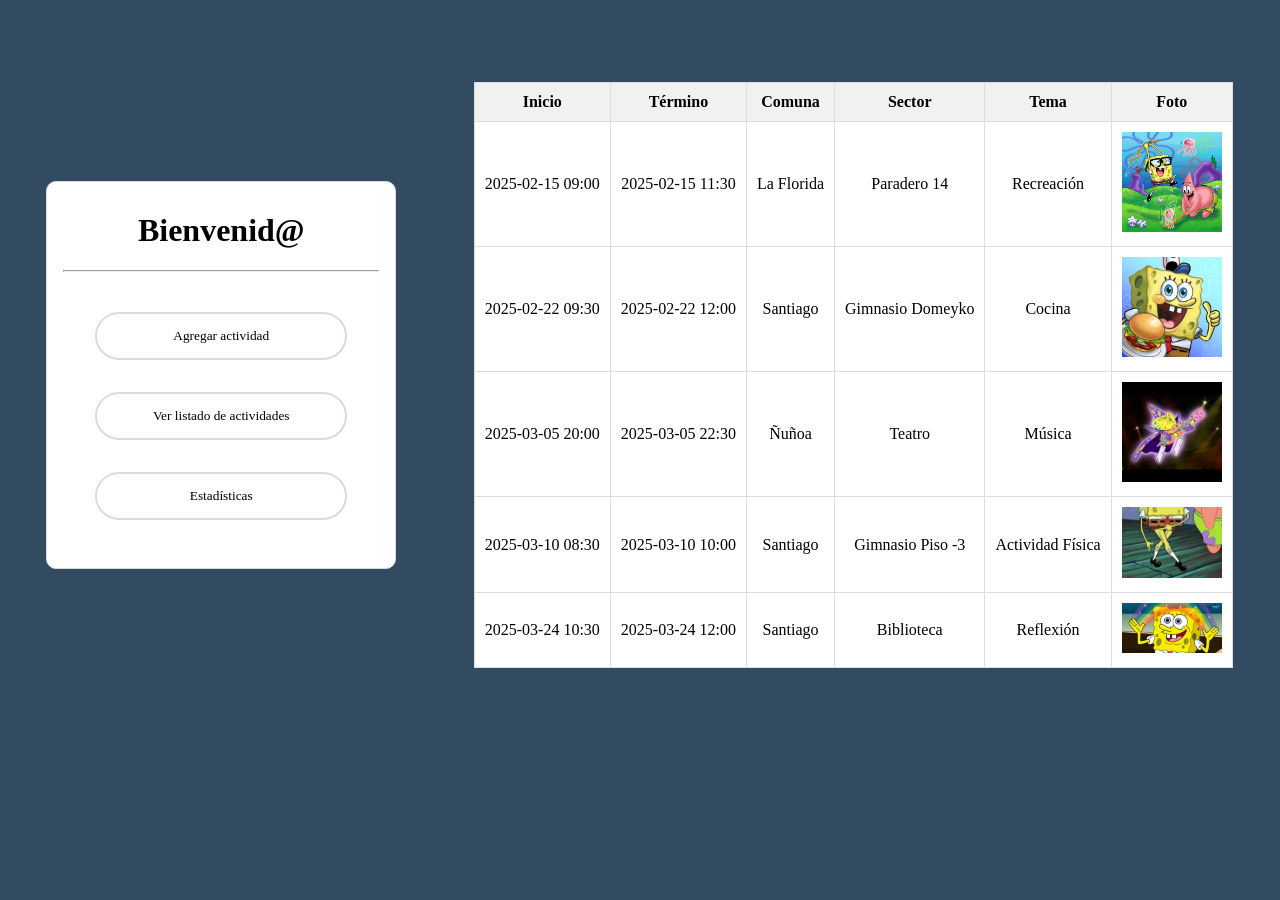
<file: html/index.html>
<!DOCTYPE html>

<html lang="es">
    <head>
        <meta charset="utf-8">
        <title>Tarea 1</title>
        <link rel="stylesheet" type="text/css" href="../css/index_style.css">
        <link href="https://fonts.googleapis.com/css2?family=Fira+Code&family=Roboto&display=swap" rel="stylesheet">
    </head>
    <body>
        <div class="menu_container">
            <h1 id="index_title">Bienvenid@</h1>
            <hr>
            <div class="buttons">
                <button type="button" id="addActivityBtn">Agregar actividad</button>
                <button type="button" id="listActivityBtn">Ver listado de actividades</button>
                <button type="button" id="statsBtn">Estadísticas</button>
            </div>
        </div>
        <div class="table_container">
            <table id="activity_table">
                <thead>
                    <tr>
                        <th>Inicio</th>
                        <th>Término</th>
                        <th>Comuna</th>
                        <th>Sector</th>
                        <th>Tema</th>
                        <th>Foto</th>
                    </tr>
                </thead>
                <tbody id="activity_list">
                    <tr>
                        <td>2025-02-15 09:00</td>
                        <td>2025-02-15 11:30</td>
                        <td>La Florida</td>
                        <td>Paradero 14</td>
                        <td>Recreación</td>
                        <td><img src="../img/actividad_1.jpg" alt="Actividad 1" width="100"></td>
                    </tr>
                    <tr>
                        <td>2025-02-22 09:30</td>
                        <td>2025-02-22 12:00</td>
                        <td>Santiago</td>
                        <td>Gimnasio Domeyko</td>
                        <td>Cocina</td>
                        <td><img src="../img/actividad_2.jpg" alt="Actividad 2" width="100"></td>
                    </tr>
                    <tr>
                        <td>2025-03-05 20:00</td>
                        <td>2025-03-05 22:30</td>
                        <td>Ñuñoa</td>
                        <td>Teatro</td>
                        <td>Música</td>
                        <td><img src="../img/actividad_3.jpg" alt="Actividad 3" width="100"></td>
                    </tr>
                    <tr>
                        <td>2025-03-10 08:30</td>
                        <td>2025-03-10 10:00</td>
                        <td>Santiago</td>
                        <td>Gimnasio Piso -3</td>
                        <td>Actividad Física</td>
                        <td><img src="../img/actividad_4.jpg" alt="Actividad 4" width="100"></td>
                    </tr>    
                    <tr>
                        <td>2025-03-24 10:30</td>
                        <td>2025-03-24 12:00</td>
                        <td>Santiago</td>
                        <td>Biblioteca</td>
                        <td>Reflexión</td>
                        <td><img src="../img/actividad_5.jpg" alt="Actividad 5" width="100"></td>
                    </tr>    
                </tbody>
            </table>
        </div>
        <script src="../js/index.js"></script>
    </body>
</html>
</file>
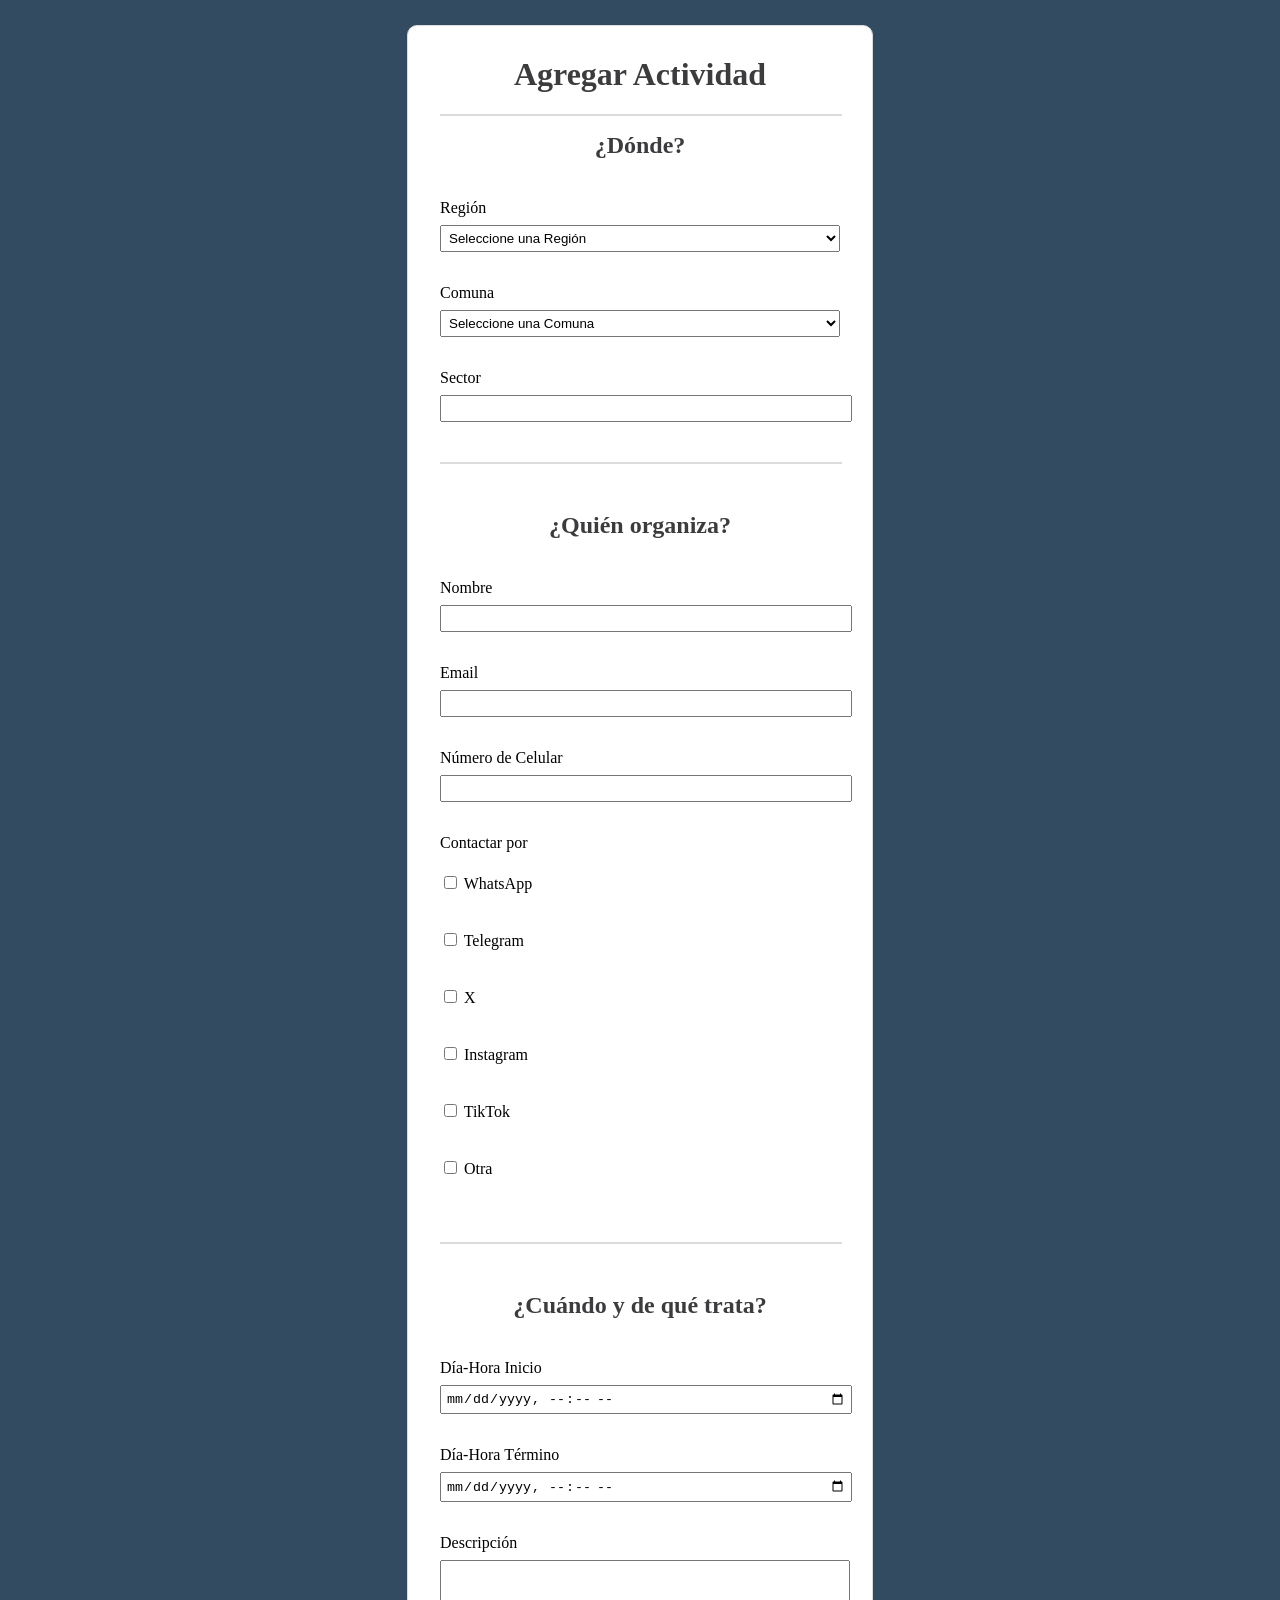
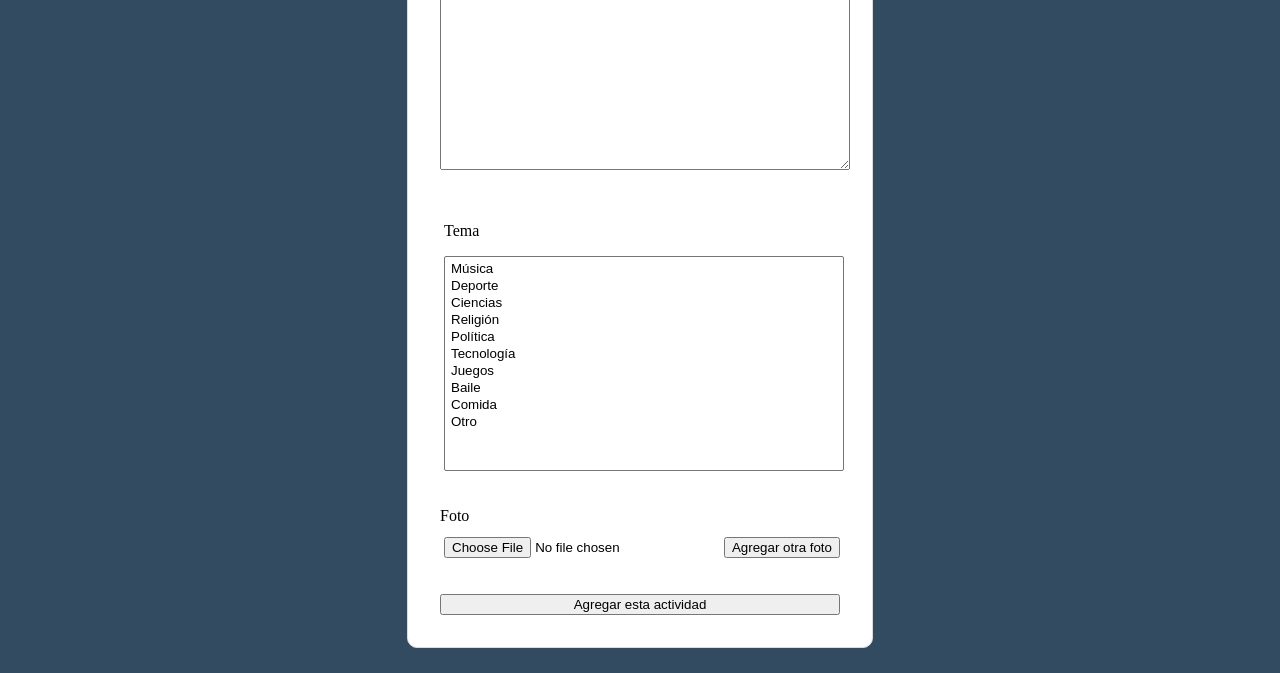
<file: html/add_activity.html>
<!DOCTYPE html>

<html lang="es">
    <head>
        <meta charset="utf-8">
        <title>Tarea 1</title>
        <link rel="stylesheet" type="text/css" href="../css/add_activity_style.css">
    </head>
    <body>
        <div class="form_container">
            <h1 id="form_title">Agregar Actividad</h1>
            <hr>
            <form class="formulario" id="activity-form">
                <h2 id="form_sec1_title" class="subtitles_form">¿Dónde?</h2>
                <div id="region_input" class="grupo_input">
                    <label for="region">Región </label> 
                    <select id="region" name="region" required>
                        <option value="" hidden>Seleccione una Región</option>
                    </select>
                </div>
                <div id="comuna_input" class="grupo_input">
                    <label for="comuna">Comuna </label> 
                    <select id="comuna" name="comuna" required>
                        <option value="" hidden>Seleccione una Comuna</option>
                    </select>
                </div>
                <div id="sector_input" class="grupo_input">
                    <label for="sector">Sector </label> 
                    <input id="sector" name="sector" type="text" maxlength="100">
                </div>

                <hr>

                <h2 id="form_sec2_title" class="subtitles_form">¿Quién organiza?</h2>
                <div id="nombre_input" class="grupo_input">
                    <label for="nombre">Nombre </label> 
                    <input id="nombre" name="nombre" type="text" maxlength="200" required>
                </div>
                <div id="email_input" class="grupo_input">
                    <label for="email">Email </label> 
                    <input id="email" name="email" type="email" maxlength="100" required>
                    <span id="email_error" class="error_message" style="display: none; color: red; font-weight: 600; font-size: small;"></span>
                </div>
                <div id="telefono_input" class="grupo_input">
                    <label for="telefono">Número de Celular </label> 
                    <input id="telefono" name="telefono" type="tel">
                    <span id="telefono_error" class="error_message" style="display: none; color: red; font-weight: 600; font-size: small;"></span>
                </div>
                <div id="contactar_por_input" class="grupo_input">
                    <label>Contactar por </label>
                    <div class="checkbox_container">
                        <label>
                            <input type="checkbox" name="whatsapp" value="whatsapp" onclick="revisaCheck(this);"> WhatsApp
                        </label>
                        <input id="whatsapp" type="text" name="whatsapp-id" placeholder="ID de Contacto o URL de Usuario" minlength="4" maxlength="50" style="display: none;">
                    </div>
                    <div class="checkbox_container">
                        <label>
                            <input type="checkbox" name="telegram" value="telegram" onclick="revisaCheck(this);"> Telegram
                        </label>
                        <input id="telegram" type="text" name="telegram-id" placeholder="ID de Contacto o URL de Usuario" minlength="4" maxlength="50" style="display: none;">
                    </div>
                    <div class="checkbox_container">
                        <label>
                            <input type="checkbox" name="x" value="x" onclick="revisaCheck(this);"> X
                        </label>
                        <input id="x" type="text" name="x-id" placeholder="ID de Contacto o URL de Usuario" minlength="4" maxlength="50"  style="display: none;">
                    </div>
                    <div class="checkbox_container">
                        <label>
                            <input type="checkbox" name="instagram" value="instagram" onclick="revisaCheck(this);"> Instagram
                        </label>
                        <input id="instagram" type="text" name="instagram-id" placeholder="ID de Contacto o URL de Usuario" minlength="4" maxlength="50" style="display: none;">
                    </div>
                    <div class="checkbox_container">
                        <label>
                            <input type="checkbox" name="tiktok" value="tiktok" onclick="revisaCheck(this);"> TikTok
                        </label>
                        <input id="tiktok" type="text" name="tiktok-id" placeholder="ID de Contacto o URL de Usuario" minlength="4" maxlength="50" style="display: none;">
                    </div>
                    <div class="checkbox_container">
                        <label>
                            <input type="checkbox" name="otra" value="otra" onclick="revisaCheck(this);"> Otra
                        </label>
                        <input id="otra" type="text" name="otra-id" placeholder="ID de Contacto o URL de Usuario" minlength="4" maxlength="50" style="display: none;">
                    </div>
                </div>

                <hr>

                <h2 id="form_sec3_title" class="subtitles_form">¿Cuándo y de qué trata?</h2>
                <div id="dia_hora_inicio_input" class="grupo_input">
                    <label for="dia_hora_inicio">Día-Hora Inicio </label> 
                    <input id="dia_hora_inicio" name="dia_hora_inicio" type="datetime-local" required>
                </div>
                <div id="dia_hora_termino_input" class="grupo_input">
                    <label for="dia_hora_termino">Día-Hora Término </label> 
                    <input id="dia_hora_termino" name="dia_hora_termino" type="datetime-local">
                    <span id="dia_hora_termino_error" class="error_message" style="display: none; color: red; font-weight: 600; font-size: small;"></span>
                </div>
                <div id="descripcion_input" class="grupo_input">
                    <label for="descripcion">Descripción</label> 
                    <textarea id="descripcion" name="descripcion" rows="10" cols="50"></textarea>
                </div>
                <div id="tema_input" class="grupo_input">
                    <label for="tema">Tema </label> 
                    <select id="tema" name="tema" multiple required>
                        <option value="" hidden>Seleccione un Tema</option>
                        <option value="musica">Música</option>
                        <option value="deporte">Deporte</option>
                        <option value="ciencias">Ciencias</option>
                        <option value="religion">Religión</option>
                        <option value="politica">Política</option>
                        <option value="tecnologia">Tecnología</option>
                        <option value="juegos">Juegos</option>
                        <option value="baile">Baile</option>
                        <option value="comida">Comida</option>
                        <option value="otro">Otro</option>
                    </select>
                    <input id="otro" type="text" name="otro-id" placeholder="Otro Tema" minlength="3" maxlength="15" style="display: none;">
                </div>
                <div id="foto_input" class="grupo_input">
                    <label for="foto">Foto</label>
                    <div class="input_button_container">
                        <input id="foto" name="foto" type="file" accept="image/*" required>
                        <button type="button" id="agregar_foto_btn">Agregar otra foto</button>
                    </div>
                    <div id="fotos_container"></div>
                </div>
                <button type="button" id="agregar_actividad_btn">Agregar esta actividad</button>
            </form>
        </div>
        <div id="confirmacion" class="confirmacion"  style="display: none;">
            <div class="confirmacion_contenido">
                <b class="confirmacion_pregunta">¿Está seguro que desea agregar esta actividad?</b>
                <div class="confirmacion_botones">
                    <button id="confirmar_si_btn" class="boton_confirmacion">Sí, estoy seguro</button>
                    <button id="confirmar_no_btn" class="boton_confirmacion">No, no estoy seguro, quiero volver al formulario</button>
                </div>
                <span id="confirmacion_mensaje" class="confirmacion_mensaje" style="display: none; color: #303030; font-weight: 600; font-size: small;"></span>
            </div>
        </div>
        <script src="../js/add_activity.js"></script>
    </body>
</html>
</file>
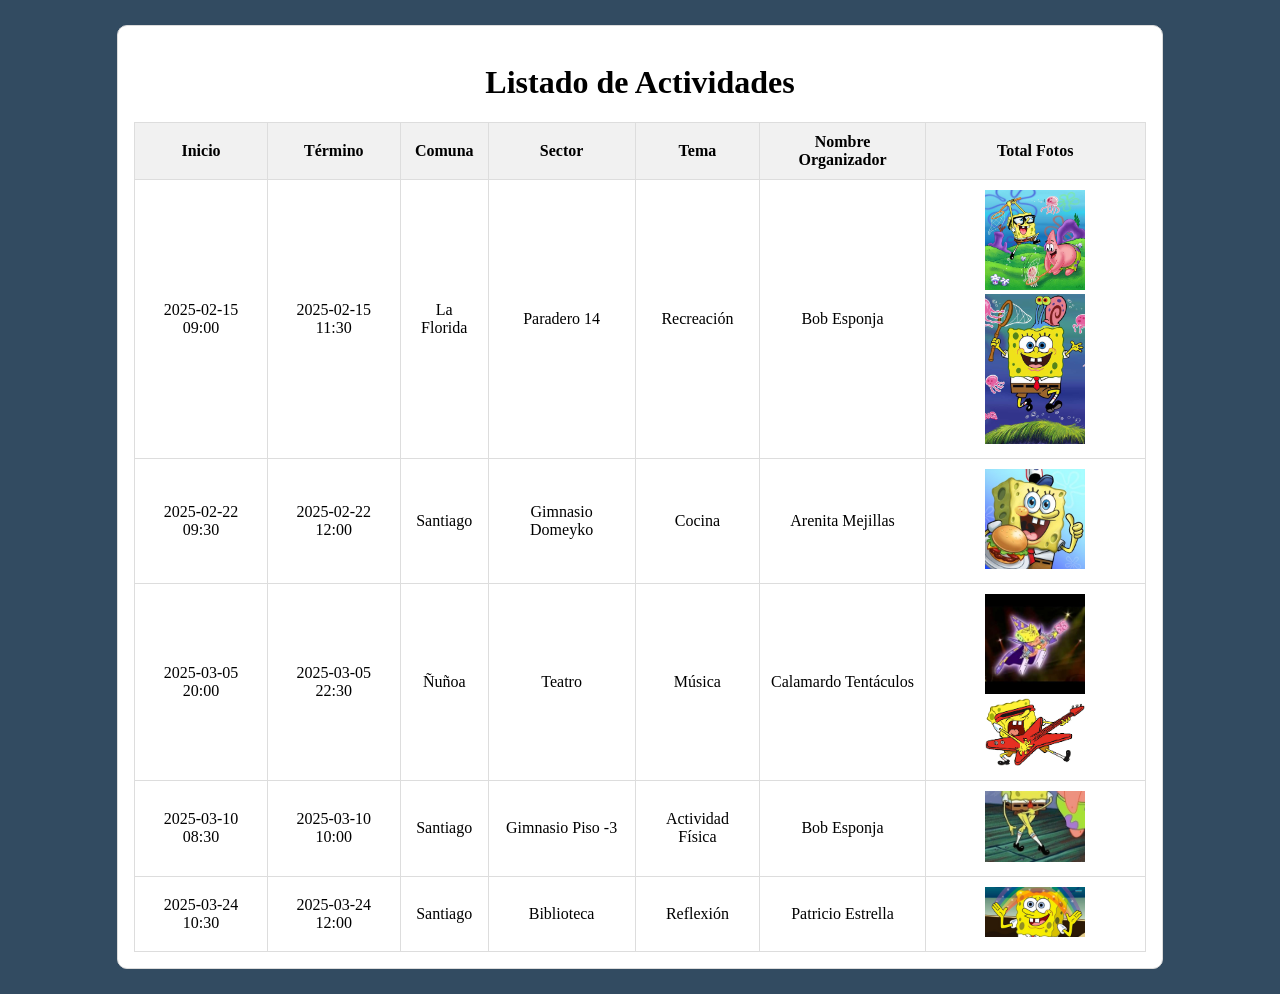
<file: html/list_activity.html>
<!DOCTYPE html>

<html lang="es">
    <head>
        <meta charset="utf-8">
        <title>Tarea 1</title>
        <link rel="stylesheet" type="text/css" href="../css/list_activity_style.css">
    </head>
    <body>
        <div class="list_container">
            <h1>Listado de Actividades</h1>
            <table id="activity_table" >
                <thead>
                    <tr>
                        <th>Inicio</th>
                        <th>Término</th>
                        <th>Comuna</th>
                        <th>Sector</th>
                        <th>Tema</th>
                        <th>Nombre Organizador</th>
                        <th>Total Fotos</th>
                    </tr>
                </thead>
                <tbody id="activity_list">
                    <tr onclick="mostrarDetalle(this)">
                        <td>2025-02-15 09:00</td>
                        <td>2025-02-15 11:30</td>
                        <td>La Florida</td>
                        <td>Paradero 14</td>
                        <td>Recreación</td>
                        <td>Bob Esponja</td>
                        <td>
                            <img src="../img/actividad_1.jpg" alt="Actividad 1" width="100">
                            <img src="../img/actividad_1_2.jpg" alt="Actividad 1" width="100">
                        </td>
                    </tr>
                    <tr onclick="mostrarDetalle(this)">
                        <td>2025-02-22 09:30</td>
                        <td>2025-02-22 12:00</td>
                        <td>Santiago</td>
                        <td>Gimnasio Domeyko</td>
                        <td>Cocina</td>
                        <td>Arenita Mejillas</td>
                        <td><img src="../img/actividad_2.jpg" alt="Actividad 2" width="100"></td>
                    </tr>
                    <tr onclick="mostrarDetalle(this)">
                        <td>2025-03-05 20:00</td>
                        <td>2025-03-05 22:30</td>
                        <td>Ñuñoa</td>
                        <td>Teatro</td>
                        <td>Música</td>
                        <td>Calamardo Tentáculos</td>
                        <td>
                            <img src="../img/actividad_3.jpg" alt="Actividad 3" width="100">
                            <img src="../img/actividad_3_2.png" alt="Actividad 3" width="100">
                        </td>
                    </tr>
                    <tr onclick="mostrarDetalle(this)">
                        <td>2025-03-10 08:30</td>
                        <td>2025-03-10 10:00</td>
                        <td>Santiago</td>
                        <td>Gimnasio Piso -3</td>
                        <td>Actividad Física</td>
                        <td>Bob Esponja</td>
                        <td><img src="../img/actividad_4.jpg" alt="Actividad 4" width="100"></td>
                    </tr>    
                    <tr onclick="mostrarDetalle(this)">
                        <td>2025-03-24 10:30</td>
                        <td>2025-03-24 12:00</td>
                        <td>Santiago</td>
                        <td>Biblioteca</td>
                        <td>Reflexión</td>
                        <td>Patricio Estrella</td>
                        <td><img src="../img/actividad_5.jpg" alt="Actividad 5" width="100"></td>
                    </tr>    
                </tbody>
            </table>
        </div>
        <div id="detalle_container" class="detalle_container" style="display: none;">
            <h2 style="font-size: 2rem;">Detalle de la Actividad</h2>
            <div id="detalle_info" style="display: flex; gap: 20px; justify-content: space-between;">
                <div id="detalle_donde" style="flex: 1;"></div>
                <div id="detalle_quien" style="flex: 1;"></div>
                <div id="detalle_cuando" style="flex: 1;"></div>
            </div>
            <div id="detalle_imagenes" style="display: flex; gap: 10px; justify-content: center;"></div>
            <div class="detalle_botones">
                <button onclick="cerrarDetalle()">Volver al listado</button>
                <button onclick="window.location.href='index.html'">Volver a la portada</button>
            </div>
        </div>
        <div id="imagen_ampliada" class="imagen_ampliada" style="display: none;">
            <img id="imagen_grande" src="../img/actividad_4.jpg" alt="Imagen Ampliada" style="width: 800px; height: 600px;">
            <button id="close_img_btn" onclick="cerrarImagen()">Cerrar</button>
        </div>
        <script src="../js/list_activity.js"></script>
    </body>
</html>
</file>
<file: css/index_style.css>
:root {
    --bg-color: #324b61;
    --color-borde: #dbdbdb;
    --title-color: #3c3c3e;
    --subtitle-color: #3c3c3e;
    --font: 'Segoe UI';
}

body{
  display: flex;
  justify-content: space-between;
  align-items: center;
  padding-top: 3rem;
  background-color: var(--bg-color);
}
  
.menu_container {
    border: 1px solid var(--color-borde);
    border-radius: 10px;
    height: auto;
    min-width: 25%;
    max-width: 350px;
    margin: 2% auto;
    padding: 1rem;
    padding-top: .5rem;
    background-color: #ffffff;
}

#index_title {
  text-align: center;
  font-family: var(--font);
}

.buttons {
  display: flex;
  flex-direction: column;
  padding: 2rem;
  gap: 2rem;
}

.buttons button{
  background-color: #ffffff;
  border: 2px solid var(--color-borde);
  border-radius: 30px;
  height: 3rem;
  font-family: var(--font);
}

.buttons button:hover {
  background-color: var(--color-borde);
  border: 2px solid var(--bg-color);
  border-radius: 30px;
  height: 3rem;
  font-family: var(--font);
}

.table_container {
  display: flex;
  border: none;
  height: 50%;
  min-width: 60%;
  max-width: 800px;
  margin: 2% auto;
  padding: 1px;
  background-color: transparent;
  font-family: var(--font);
}

table {
  width: 100%;
  border-collapse: collapse;
}

th {
  background-color: #f1f1f1;
  padding: 10px;
  text-align: center;
  border: 1px solid #ddd;
}

td {
  padding: 10px;
  text-align: center;
  border: 1px solid #ddd;
  background-color: white;
}

#activity_table{
  border: 1px solid var(--color-borde);
}
</file>
<file: css/add_activity_style.css>
:root {
    --bg-color: #324b61;
    --color-borde: #dbdbdb;
    --title-color: #3c3c3e;
    --subtitle-color: #3c3c3e;
    --font: 'Segoe UI';
}

body{
    background-color: var(--bg-color);
    font-family: var(--font);
}
  
.form_container {
    border: 1px solid var(--color-borde);
    border-radius: 10px;
    height: 50%;
    max-width: 400px;
    margin: 2% auto;
    padding: 2rem;
    padding-top: 0.5rem;
    background-color: #ffffff;
    font-family: var(--font);
}

#form_title {
    text-align: center;
    font-family: var(--font);
    color: var(--title-color);
}

.subtitles_form{
    text-align: center;
    margin-top: 0.5rem; 
    margin-bottom: 0.5rem;
    font-family: var(--font);
    color: var(--subtitle-color);
}

.formulario {
    display: flex;
    flex-direction: column;
    gap: 2rem;
}

  
.grupo_input {
    display: flex;
    flex-direction: column;
}

label {
    padding-bottom: .5rem;
}

label > input,
label > select,
label > textarea,
label > text {
    width: 100%;
    margin-top: 1rem;
}

select {
    width: 100%;
    padding: 1%;
    cursor: pointer;
}

textarea {
    width: 100%;
    height: 200px;
    padding: 1%;
    cursor: pointer;
    resize: vertical;
    min-height: 200px;
    max-height: 500px;
}

input {
    width: 100%;
    padding: 1%;
}

hr {
    border: 1px solid var(--color-borde); 
    width: 100%;
}

.checkbox_container {
    display: flex;
    flex-direction: column;
    align-items: flex-start;
    gap: 0.3rem; 
    margin-bottom: 1rem;
}

input[type="checkbox"] {
    width: auto;
    height: auto;
    cursor: pointer;
}

.checkbox_container input[type="text"],
#otro {
    gap: 0.5rem; 
    width: 96%; 
    padding: 0.5rem;
    border: 1px solid var(--color-borde);
    border-radius: 5px;
    font-family: var(--font);
}

#tema_input{
    width: 100%;
    padding: 1%;
    gap: 0.5rem;
    cursor: pointer;
    margin-top: 1rem;
}

#tema_input > select{
    width: 100%;
    padding: 1%;
    cursor: pointer;
    min-height: 215px;
}

.input_button_container {
    display: flex;
    align-items: center; 
    gap: 10px;
}

.input_button_container input[type="file"] {
    flex: 1;
}

.input_button_container button {
    flex-shrink: 0; 
}

.confirmacion {
    position: fixed;
    top: 0;
    left: 0;
    width: 100%;
    height: 100%;
    background-color: rgba(0, 0, 0, 0.5); 
    display: flex;
    justify-content: center;
    align-items: center;
    z-index: 1000; 
    font-family: var(--font);
}

.confirmacion_contenido {
    background: white;
    padding: 20px;
    border-radius: 8px;
    text-align: center;
    width: 300px;
    display: flex;
    flex-direction: column; 
    gap: 20px;
}

.confirmacion_pregunta {
    font-weight: bold;
}

.confirmacion_botones {
    display: flex;
    justify-content: space-around; 
    gap: 20px;
}

.boton_confirmacion {
    padding: 10px 20px;
    border: 2px solid var(--color-borde);
    border-radius: 5px;
    background-color: #e9e9ed;
    cursor: pointer;
    font-size: 12px;
    color: rgb(0, 0, 0);
}

#confirmar_si {
    color: black;
    font-size: 12px;
}

#confirmar_no {
    color: black;
    font-size: 12px;
}
</file>
<file: css/list_activity_style.css>
:root {
    --bg-color: #324b61;
    --color-borde: #dbdbdb;
    --title-color: #3c3c3e;
    --subtitle-color: #3c3c3e;
    --font: 'Segoe UI';
}

body {
    background-color: var(--bg-color);
    font-family: var(--font);
}

.list_container {
    border: 1px solid var(--color-borde);
    border-radius: 10px;
    height: 80%;
    width: 80%;
    margin: 2% auto;
    padding: 1rem;
    background-color: #ffffff;
    text-align: center;
}

table {
    width: 100%;
    border-collapse: collapse;
    font-family: var(--font);
}

th {
    background-color: #f1f1f1;
    padding: 10px;
    text-align: center;
    border: 1px solid #ddd;
    font-family: var(--font);
}

td {
    padding: 10px;
    text-align: center;
    border: 1px solid #ddd;
    font-family: var(--font);
}

tr:hover {
    background-color: #f1f1f1;
    cursor: pointer;
}

.detalle_container {
    position: fixed;
    top: 0;
    left: 0;
    right: 0;
    bottom: 0;
    margin: auto;
    background-color: #ffffff;
    border-radius: 10px;
    box-shadow: 0 4px 8px rgba(0, 0, 0, 0.2);
    padding: 20px;
    z-index: 1000;
    display: none;
    display: flex;
    flex-direction: column;
    justify-content: center;
    align-items: center;
    text-align: center;
    box-sizing: border-box;
    overflow: hidden;
    max-width: 60%;
    max-height: 90%;
}

.detalle_container h2 {
    margin-bottom: 50px;
}

.detalle_container div {
    text-align: left; 
    margin-bottom: 20px;
}

.detalle_container .detalle_botones {
    display: flex;
    gap: 10px;
    margin-top: 20px;
}

.detalle_container .detalle_botones button {
    padding: 10px 20px;
    border: 2px solid var(--color-borde);
    border-radius: 5px;
    background-color: white;
    cursor: pointer;
    font-size: 12px;
    color: rgb(0, 0, 0);
}

.detalle_container .detalle_botones button:hover {
    background-color: #e9e9ed;
}

.detalle_info{
    margin-bottom: 20px;
}

.imagen_ampliada {
    position: fixed;
    top: 0;
    left: 0;
    width: 100%;
    height: 100%;
    background-color: rgba(0, 0, 0, 0.5);
    display: flex;
    justify-content: center;
    align-items: center;
    z-index: 1000;
    gap: 20px;
    flex-direction: column;
}

.imagen_ampliada img {
    background: none;
    text-align: center;
    width: 800px;
    height: 600px;
    box-shadow: 0 4px 8px rgba(0, 0, 0, 0.2);
}

#close_img_btn{
    padding: 10px 20px;
    border: none;
    border-radius: 5px;
    background-color: #de5f5f;
    cursor: pointer;
    font-size: 12px;
    color: white;
}

#activity_table{
    border: 1px solid var(--color-borde);
}
</file>
